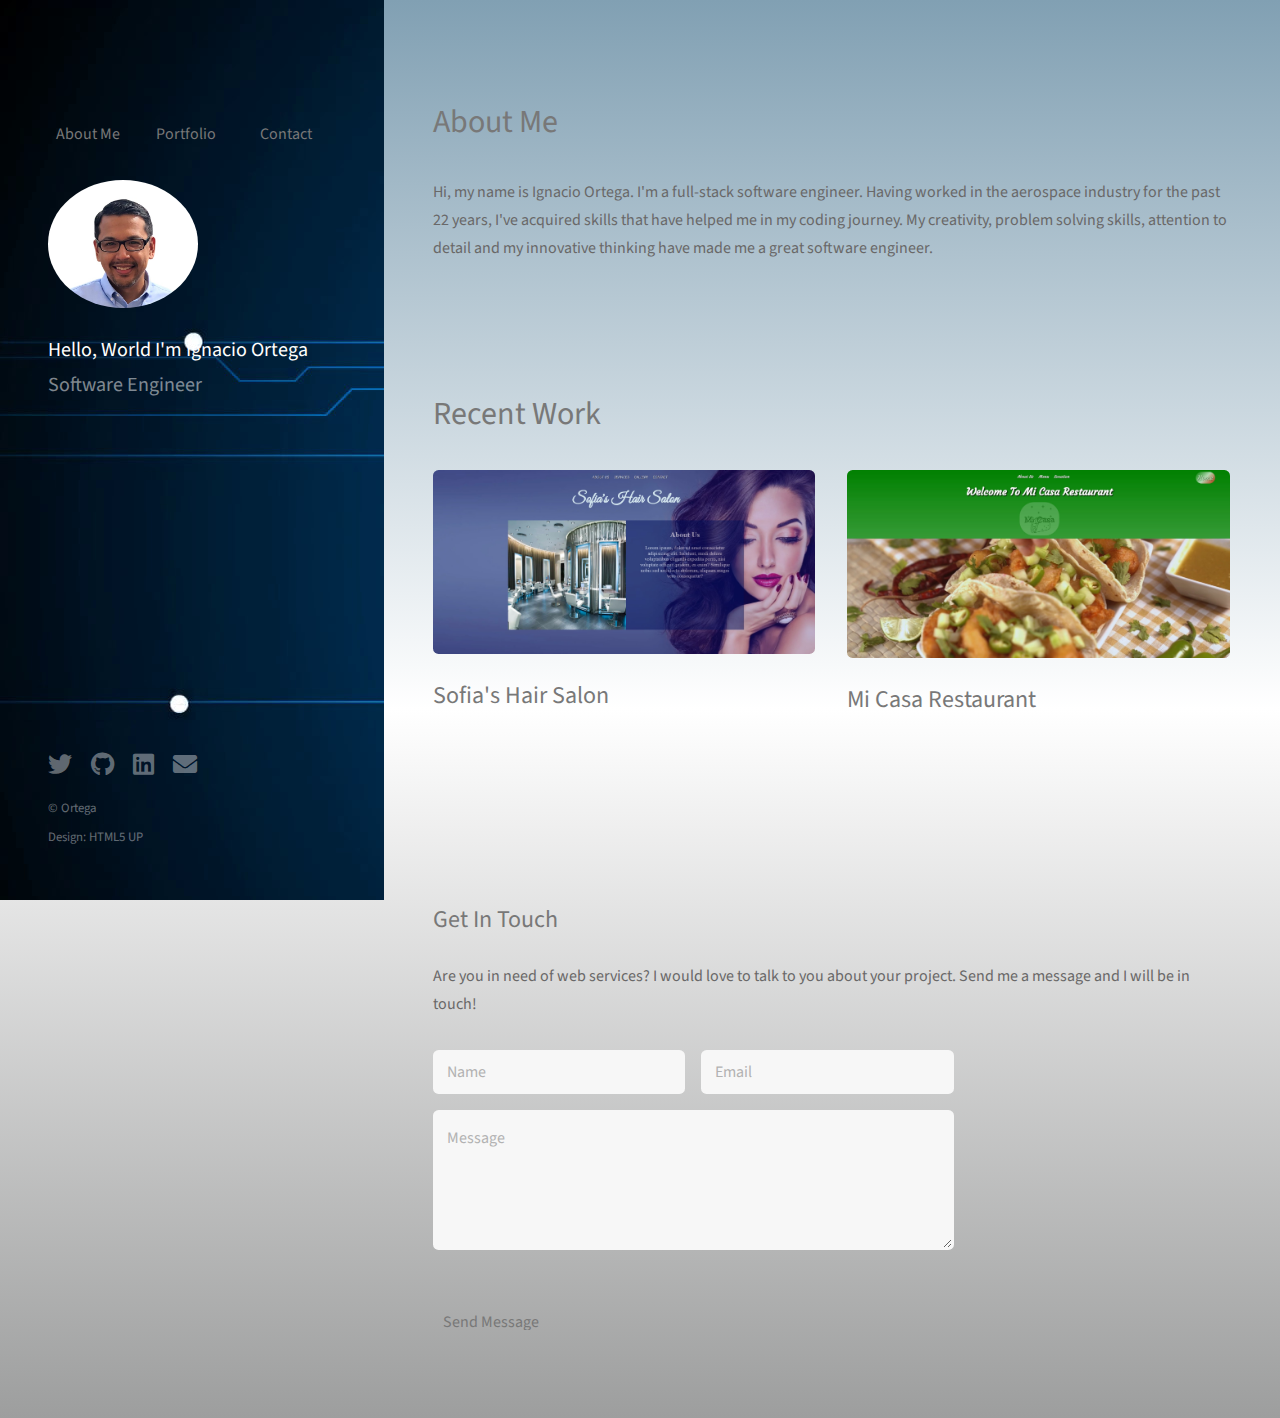
<file: index.html>
<!DOCTYPE HTML>
<!--
	Strata by HTML5 UP
	html5up.net | @ajlkn
	Free for personal and commercial use under the CCA 3.0 license (html5up.net/license)
-->
<html>
	<head>
		<title>Ignacio Ortega</title>
		<meta charset="utf-8" />
		<meta name="viewport" content="width=device-width, initial-scale=1, user-scalable=no" />
		<link rel="stylesheet" href="assets/css/main.css" />
	</head>
	<body class="is-preload">

		<!-- Header -->
			<header id="header">
				<ul class="actions">
					<li><a href="#one" class="button">About Me</a></li>
					<li><a href="#two" class="button">Portfolio</a></li>
					<li><a href="#three" class="button">Contact</a></li>
				</ul>
				<div class="inner">
					<a href="#" class="image avatar"><img src="images/Ignacio Ortega2.jpg" alt="" /></a>
					<h1><strong>Hello, World<br /> 
					I'm Ignacio Ortega</strong><br />
					Software Engineer<br />
					</h1>
				</div>
			</header>

		<!-- Main -->
			<div id="main">

				<!-- One -->
					<section id="one">
						<header class="major">
							<h2>About Me</h2>
						</header>
						<p>Hi, my name is Ignacio Ortega. I'm a full-stack software engineer. Having worked in the aerospace industry for the past 22 years, I've acquired skills that have helped me in my coding journey. My creativity, problem solving skills, attention to detail and my innovative thinking have made me a great software engineer.</p>
					</section>

				<!-- Two -->
					<section id="two">
						<h1>Recent Work</h1>
						<div class="row">
							<article class="col-6 col-12-xsmall work-item">
								<a href="https://sofias-hair-salon.netlify.app" target="_blank" class="links"><img class="image fit thumb" src="images/thumbs/Sofia's Hair Salon.jpg" alt="Sofia's Hair Salon" /></a>
								<h2>Sofia's Hair Salon</h2>
								
							</article>
							<article class="col-6 col-12-xsmall work-item">
								<a href="https://mi-casa-restaurant.netlify.app" target="_blank" class="links"><img class="image fit thumb" src="images/thumbs/Mi Casa Restaurant.jpg" alt="Mi Casa Restaurant" /></a>
								<h2>Mi Casa Restaurant</h2>
								
							</article>
						</div>
					</section>

				<!-- Three -->
					<section id="three">
						<h2>Get In Touch</h2>
						<p>Are you in need of web services? I would love to talk to you about your project. Send me a message and I will be in touch!</p>
						<div class="row">
							<div class="col-8 col-12-small">
								<form method="post" action="#">
									<div class="row gtr-uniform gtr-50">
										<div class="col-6 col-12-xsmall"><input type="text" name="name" id="name" placeholder="Name" /></div>
										<div class="col-6 col-12-xsmall"><input type="email" name="email" id="email" placeholder="Email" /></div>
										<div class="col-12"><textarea name="message" id="message" placeholder="Message" rows="4"></textarea></div>
									</div>
								</form>
								<ul class="actions">
									<li><input type="submit" value="Send Message" /></li>
								</ul>
								
							<!--</div>
							<div class="col-4 col-12-small">
								<ul class="labeled-icons">
									<li>
										<h3 class="icon solid fa-home"><span class="label">Address</span></h3>
										1234 Somewhere Rd.<br />
										Nashville, TN 00000<br />
										United States
									</li>
									<li>
										<h3 class="icon solid fa-mobile-alt"><span class="label">Phone</span></h3>
										000-000-0000
									</li>
									<li>
										<h3 class="icon solid fa-envelope"><span class="label">Email</span></h3>
										<a href="#">hello@untitled.tld</a>
									</li>
								</ul>
							</div> -->
						</div>
					</section>

				<!-- Four -->
				<!--
					<section id="four">
						<h2>Elements</h2>

						<section>
							<h4>Text</h4>
							<p>This is <b>bold</b> and this is <strong>strong</strong>. This is <i>italic</i> and this is <em>emphasized</em>.
							This is <sup>superscript</sup> text and this is <sub>subscript</sub> text.
							This is <u>underlined</u> and this is code: <code>for (;;) { ... }</code>. Finally, <a href="#">this is a link</a>.</p>
							<hr />
							<header>
								<h4>Heading with a Subtitle</h4>
								<p>Lorem ipsum dolor sit amet nullam id egestas urna aliquam</p>
							</header>
							<p>Nunc lacinia ante nunc ac lobortis. Interdum adipiscing gravida odio porttitor sem non mi integer non faucibus ornare mi ut ante amet placerat aliquet. Volutpat eu sed ante lacinia sapien lorem accumsan varius montes viverra nibh in adipiscing blandit tempus accumsan.</p>
							<header>
								<h5>Heading with a Subtitle</h5>
								<p>Lorem ipsum dolor sit amet nullam id egestas urna aliquam</p>
							</header>
							<p>Nunc lacinia ante nunc ac lobortis. Interdum adipiscing gravida odio porttitor sem non mi integer non faucibus ornare mi ut ante amet placerat aliquet. Volutpat eu sed ante lacinia sapien lorem accumsan varius montes viverra nibh in adipiscing blandit tempus accumsan.</p>
							<hr />
							<h2>Heading Level 2</h2>
							<h3>Heading Level 3</h3>
							<h4>Heading Level 4</h4>
							<h5>Heading Level 5</h5>
							<h6>Heading Level 6</h6>
							<hr />
							<h5>Blockquote</h5>
							<blockquote>Fringilla nisl. Donec accumsan interdum nisi, quis tincidunt felis sagittis eget tempus euismod. Vestibulum ante ipsum primis in faucibus vestibulum. Blandit adipiscing eu felis iaculis volutpat ac adipiscing accumsan faucibus. Vestibulum ante ipsum primis in faucibus lorem ipsum dolor sit amet nullam adipiscing eu felis.</blockquote>
							<h5>Preformatted</h5>
							<pre><code>i = 0;

while (!deck.isInOrder()) {
print 'Iteration ' + i;
deck.shuffle();
i++;
}

print 'It took ' + i + ' iterations to sort the deck.';</code></pre>
						</section>

						<section>
							<h4>Lists</h4>
							<div class="row">
								<div class="col-6 col-12-xsmall">
									<h5>Unordered</h5>
									<ul>
										<li>Dolor pulvinar etiam magna etiam.</li>
										<li>Sagittis adipiscing lorem eleifend.</li>
										<li>Felis enim feugiat dolore viverra.</li>
									</ul>
									<h5>Alternate</h5>
									<ul class="alt">
										<li>Dolor pulvinar etiam magna etiam.</li>
										<li>Sagittis adipiscing lorem eleifend.</li>
										<li>Felis enim feugiat dolore viverra.</li>
									</ul>
								</div>
								<div class="col-6 col-12-xsmall">
									<h5>Ordered</h5>
									<ol>
										<li>Dolor pulvinar etiam magna etiam.</li>
										<li>Etiam vel felis at lorem sed viverra.</li>
										<li>Felis enim feugiat dolore viverra.</li>
										<li>Dolor pulvinar etiam magna etiam.</li>
										<li>Etiam vel felis at lorem sed viverra.</li>
										<li>Felis enim feugiat dolore viverra.</li>
									</ol>
									<h5>Icons</h5>
									<ul class="icons">
										<li><a href="#" class="icon brands fa-twitter"><span class="label">Twitter</span></a></li>
										<li><a href="#" class="icon brands fa-facebook-f"><span class="label">Facebook</span></a></li>
										<li><a href="#" class="icon brands fa-instagram"><span class="label">Instagram</span></a></li>
										<li><a href="#" class="icon brands fa-github"><span class="label">Github</span></a></li>
										<li><a href="#" class="icon brands fa-dribbble"><span class="label">Dribbble</span></a></li>
										<li><a href="#" class="icon brands fa-tumblr"><span class="label">Tumblr</span></a></li>
									</ul>
								</div>
							</div>
							<h5>Actions</h5>
							<ul class="actions">
								<li><a href="#" class="button primary">Default</a></li>
								<li><a href="#" class="button">Default</a></li>
							</ul>
							<ul class="actions small">
								<li><a href="#" class="button primary small">Small</a></li>
								<li><a href="#" class="button small">Small</a></li>
							</ul>
							<div class="row">
								<div class="col-6 col-12-small">
									<ul class="actions stacked">
										<li><a href="#" class="button primary">Default</a></li>
										<li><a href="#" class="button">Default</a></li>
									</ul>
								</div>
								<div class="col-6 col-12-small">
									<ul class="actions stacked">
										<li><a href="#" class="button primary small">Small</a></li>
										<li><a href="#" class="button small">Small</a></li>
									</ul>
								</div>
								<div class="col-6 col-12-small">
									<ul class="actions stacked">
										<li><a href="#" class="button primary fit">Default</a></li>
										<li><a href="#" class="button fit">Default</a></li>
									</ul>
								</div>
								<div class="col-6 col-12-small">
									<ul class="actions stacked">
										<li><a href="#" class="button primary small fit">Small</a></li>
										<li><a href="#" class="button small fit">Small</a></li>
									</ul>
								</div>
							</div>
						</section>

						<section>
							<h4>Table</h4>
							<h5>Default</h5>
							<div class="table-wrapper">
								<table>
									<thead>
										<tr>
											<th>Name</th>
											<th>Description</th>
											<th>Price</th>
										</tr>
									</thead>
									<tbody>
										<tr>
											<td>Item One</td>
											<td>Ante turpis integer aliquet porttitor.</td>
											<td>29.99</td>
										</tr>
										<tr>
											<td>Item Two</td>
											<td>Vis ac commodo adipiscing arcu aliquet.</td>
											<td>19.99</td>
										</tr>
										<tr>
											<td>Item Three</td>
											<td> Morbi faucibus arcu accumsan lorem.</td>
											<td>29.99</td>
										</tr>
										<tr>
											<td>Item Four</td>
											<td>Vitae integer tempus condimentum.</td>
											<td>19.99</td>
										</tr>
										<tr>
											<td>Item Five</td>
											<td>Ante turpis integer aliquet porttitor.</td>
											<td>29.99</td>
										</tr>
									</tbody>
									<tfoot>
										<tr>
											<td colspan="2"></td>
											<td>100.00</td>
										</tr>
									</tfoot>
								</table>
							</div>

							<h5>Alternate</h5>
							<div class="table-wrapper">
								<table class="alt">
									<thead>
										<tr>
											<th>Name</th>
											<th>Description</th>
											<th>Price</th>
										</tr>
									</thead>
									<tbody>
										<tr>
											<td>Item One</td>
											<td>Ante turpis integer aliquet porttitor.</td>
											<td>29.99</td>
										</tr>
										<tr>
											<td>Item Two</td>
											<td>Vis ac commodo adipiscing arcu aliquet.</td>
											<td>19.99</td>
										</tr>
										<tr>
											<td>Item Three</td>
											<td> Morbi faucibus arcu accumsan lorem.</td>
											<td>29.99</td>
										</tr>
										<tr>
											<td>Item Four</td>
											<td>Vitae integer tempus condimentum.</td>
											<td>19.99</td>
										</tr>
										<tr>
											<td>Item Five</td>
											<td>Ante turpis integer aliquet porttitor.</td>
											<td>29.99</td>
										</tr>
									</tbody>
									<tfoot>
										<tr>
											<td colspan="2"></td>
											<td>100.00</td>
										</tr>
									</tfoot>
								</table>
							</div>
						</section>

						<section>
							<h4>Buttons</h4>
							<ul class="actions">
								<li><a href="#" class="button primary">Primary</a></li>
								<li><a href="#" class="button">Default</a></li>
							</ul>
							<ul class="actions">
								<li><a href="#" class="button large">Large</a></li>
								<li><a href="#" class="button">Default</a></li>
								<li><a href="#" class="button small">Small</a></li>
							</ul>
							<ul class="actions fit">
								<li><a href="#" class="button primary fit">Fit</a></li>
								<li><a href="#" class="button fit">Fit</a></li>
							</ul>
							<ul class="actions fit small">
								<li><a href="#" class="button primary fit small">Fit + Small</a></li>
								<li><a href="#" class="button fit small">Fit + Small</a></li>
							</ul>
							<ul class="actions">
								<li><a href="#" class="button primary icon solid fa-download">Icon</a></li>
								<li><a href="#" class="button icon solid fa-download">Icon</a></li>
							</ul>
							<ul class="actions">
								<li><span class="button primary disabled">Primary</span></li>
								<li><span class="button disabled">Default</span></li>
							</ul>
						</section>

						<section>
							<h4>Form</h4>
							<form method="post" action="#">
								<div class="row gtr-uniform gtr-50">
									<div class="col-6 col-12-xsmall">
										<input type="text" name="demo-name" id="demo-name" value="" placeholder="Name" />
									</div>
									<div class="col-6 col-12-xsmall">
										<input type="email" name="demo-email" id="demo-email" value="" placeholder="Email" />
									</div>
									<div class="col-12">
										<select name="demo-category" id="demo-category">
											<option value="">- Category -</option>
											<option value="1">Manufacturing</option>
											<option value="1">Shipping</option>
											<option value="1">Administration</option>
											<option value="1">Human Resources</option>
										</select>
									</div>
									<div class="col-4 col-12-small">
										<input type="radio" id="demo-priority-low" name="demo-priority" checked>
										<label for="demo-priority-low">Low Priority</label>
									</div>
									<div class="col-4 col-12-small">
										<input type="radio" id="demo-priority-normal" name="demo-priority">
										<label for="demo-priority-normal">Normal Priority</label>
									</div>
									<div class="col-4 col-12-small">
										<input type="radio" id="demo-priority-high" name="demo-priority">
										<label for="demo-priority-high">High Priority</label>
									</div>
									<div class="col-6 col-12-small">
										<input type="checkbox" id="demo-copy" name="demo-copy">
										<label for="demo-copy">Email me a copy of this message</label>
									</div>
									<div class="col-6 col-12-small">
										<input type="checkbox" id="demo-human" name="demo-human" checked>
										<label for="demo-human">I am a human and not a robot</label>
									</div>
									<div class="col-12">
										<textarea name="demo-message" id="demo-message" placeholder="Enter your message" rows="6"></textarea>
									</div>
									<div class="col-12">
										<ul class="actions">
											<li><input type="submit" value="Send Message" class="primary" /></li>
											<li><input type="reset" value="Reset" /></li>
										</ul>
									</div>
								</div>
							</form>
						</section>

						<section>
							<h4>Image</h4>
							<h5>Fit</h5>
							<div class="box alt">
								<div class="row gtr-50 gtr-uniform">
									<div class="col-12"><span class="image fit"><img src="images/fulls/05.jpg" alt="" /></span></div>
									<div class="col-4"><span class="image fit"><img src="images/thumbs/01.jpg" alt="" /></span></div>
									<div class="col-4"><span class="image fit"><img src="images/thumbs/02.jpg" alt="" /></span></div>
									<div class="col-4"><span class="image fit"><img src="images/thumbs/03.jpg" alt="" /></span></div>
									<div class="col-4"><span class="image fit"><img src="images/thumbs/04.jpg" alt="" /></span></div>
									<div class="col-4"><span class="image fit"><img src="images/thumbs/05.jpg" alt="" /></span></div>
									<div class="col-4"><span class="image fit"><img src="images/thumbs/06.jpg" alt="" /></span></div>
									<div class="col-4"><span class="image fit"><img src="images/thumbs/03.jpg" alt="" /></span></div>
									<div class="col-4"><span class="image fit"><img src="images/thumbs/02.jpg" alt="" /></span></div>
									<div class="col-4"><span class="image fit"><img src="images/thumbs/01.jpg" alt="" /></span></div>
								</div>
							</div>
							<h5>Left &amp; Right</h5>
							<p><span class="image left"><img src="images/avatar.jpg" alt="" /></span>Fringilla nisl. Donec accumsan interdum nisi, quis tincidunt felis sagittis eget. tempus euismod. Vestibulum ante ipsum primis in faucibus vestibulum. Blandit adipiscing eu felis iaculis volutpat ac adipiscing accumsan eu faucibus. Integer ac pellentesque praesent tincidunt felis sagittis eget. tempus euismod. Vestibulum ante ipsum primis in faucibus vestibulum. Blandit adipiscing eu felis iaculis volutpat ac adipiscing accumsan eu faucibus. Integer ac pellentesque praesent. Donec accumsan interdum nisi, quis tincidunt felis sagittis eget. tempus euismod. Vestibulum ante ipsum primis in faucibus vestibulum. Blandit adipiscing eu felis iaculis volutpat ac adipiscing accumsan eu faucibus. Integer ac pellentesque praesent tincidunt felis sagittis eget. tempus euismod. Vestibulum ante ipsum primis in faucibus vestibulum. Blandit adipiscing eu felis iaculis volutpat ac adipiscing accumsan eu faucibus. Integer ac pellentesque praesent.</p>
							<p><span class="image right"><img src="images/avatar.jpg" alt="" /></span>Fringilla nisl. Donec accumsan interdum nisi, quis tincidunt felis sagittis eget. tempus euismod. Vestibulum ante ipsum primis in faucibus vestibulum. Blandit adipiscing eu felis iaculis volutpat ac adipiscing accumsan eu faucibus. Integer ac pellentesque praesent tincidunt felis sagittis eget. tempus euismod. Vestibulum ante ipsum primis in faucibus vestibulum. Blandit adipiscing eu felis iaculis volutpat ac adipiscing accumsan eu faucibus. Integer ac pellentesque praesent. Donec accumsan interdum nisi, quis tincidunt felis sagittis eget. tempus euismod. Vestibulum ante ipsum primis in faucibus vestibulum. Blandit adipiscing eu felis iaculis volutpat ac adipiscing accumsan eu faucibus. Integer ac pellentesque praesent tincidunt felis sagittis eget. tempus euismod. Vestibulum ante ipsum primis in faucibus vestibulum. Blandit adipiscing eu felis iaculis volutpat ac adipiscing accumsan eu faucibus. Integer ac pellentesque praesent.</p>
						</section>

					</section>
				-->

			</div>

		<!-- Footer -->
			<footer id="footer">
				<div class="inner">
					<ul class="icons">
						<li><a href="#" class="icon brands fa-twitter"><span class="label">Twitter</span></a></li>
						<li><a href="#" class="icon brands fa-github"><span class="label">Github</span></a></li>
						<li><a href="#" class="icon brands fa-linkedin"><span class="label">LinkedIn</span></a></li>
						<li><a href="#" class="icon solid fa-envelope"><span class="label">Email</span></a></li>
					</ul>
					<ul class="copyright">
						<li>&copy; Ortega</li><li>Design: <a href="http://html5up.net">HTML5 UP</a></li>
					</ul>
				</div>
			</footer>

		<!-- Scripts -->
			<script src="assets/js/jquery.min.js"></script>
			<script src="assets/js/jquery.poptrox.min.js"></script>
			<script src="assets/js/browser.min.js"></script>
			<script src="assets/js/breakpoints.min.js"></script>
			<script src="assets/js/util.js"></script>
			<script src="assets/js/main.js"></script>

	</body>
</html>
</file>
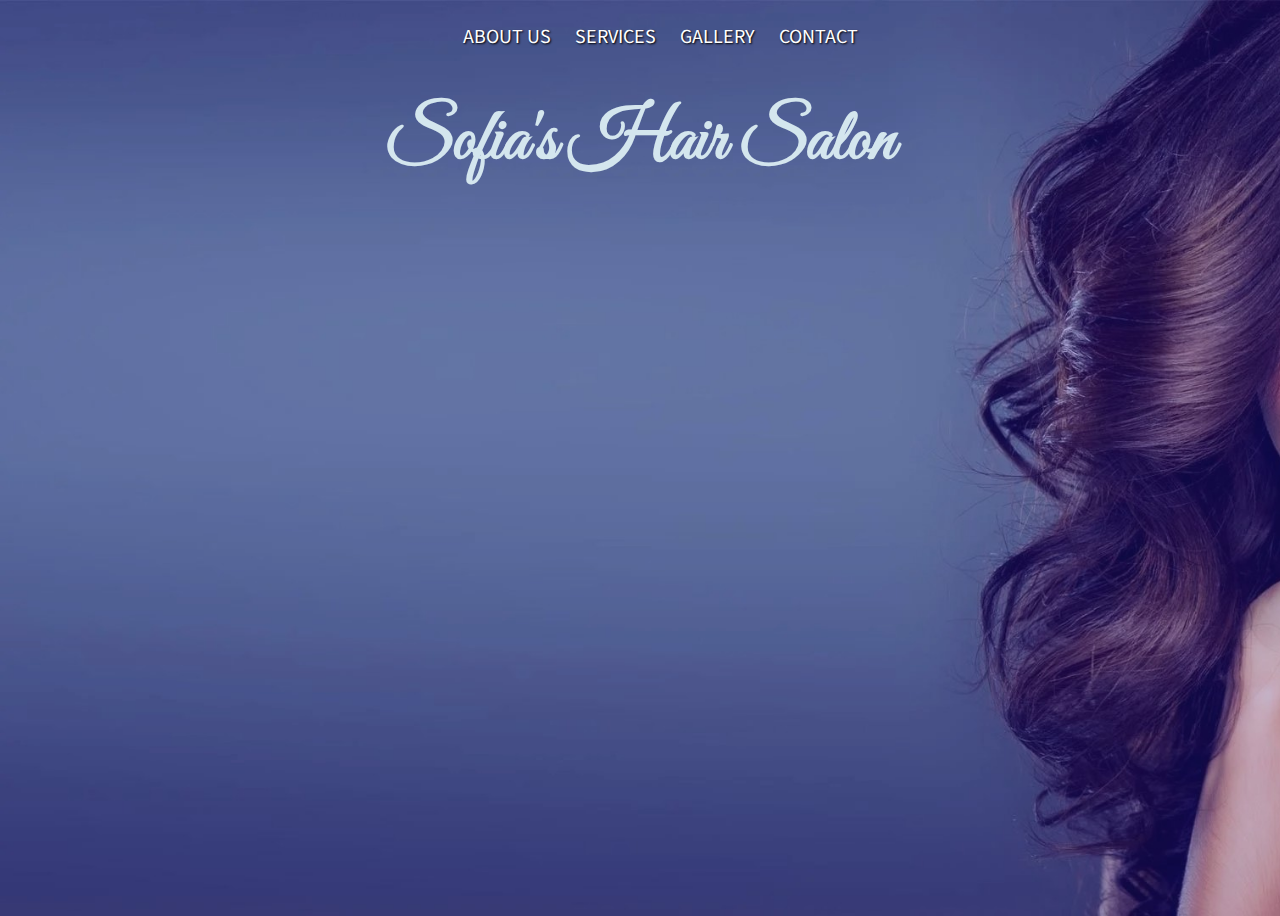
<file: sites/Hair Salon Layout/index.html>
<!DOCTYPE html>
<html lang="en">
	<head>
    	<meta charset="utf-8">
    	<meta name="description" content="Your description goes here">
    	<meta name="keywords" content="one, two, three">
		<link rel="preconnect" href="https://fonts.googleapis.com">
		<link rel="preconnect" href="https://fonts.gstatic.com" crossorigin>
		<link rel="preconnect" href="https://fonts.googleapis.com">
		<link rel="preconnect" href="https://fonts.gstatic.com" crossorigin>
		<link href="https://fonts.googleapis.com/css2?family=Great+Vibes&display=swap" rel="stylesheet">
		<link rel="preconnect" href="https://fonts.googleapis.com">
		<link rel="preconnect" href="https://fonts.gstatic.com" crossorigin>
		<link href="https://fonts.googleapis.com/css2?family=Source+Sans+Pro:ital,wght@1,300&display=swap" rel="stylesheet">

		<title>Sofia's Hair Salon</title>

		<!-- external CSS link -->
		<link rel="stylesheet" href="css/normalize.css">
		<link rel="stylesheet" href="css/style.css">
	</head>
	<body>
		<header class="links">
			<nav>
				<ul>
					<li><a id="aboutButton" href="#infoDisplay">ABOUT US</a></li>
					<li><a id="servicesButton" href="#infoDisplay">SERVICES</a></li>
					<li><a id="galleryButton" href="#infoDisplay">GALLERY</a></li>
					<li><a id="contactButton" href="#infoDisplay">CONTACT</a></li>
				</ul>
			</nav>
		</header>
		<main>
			<section class="salonName">
				<h1>Sofia's Hair Salon</h1>
			</section>
			<section class="mainDisplay">
					<section class="infoDisplay">
						
						<section class="mainAbout">
							<section class="about" id="aboutUs">
								<section class="aboutUsLeft">
									<img class="aboutUsPicture" src="images/aboutUs.jpg" alt="aboutUs">
								</section>
								<section class="aboutUsRight">
									<h2>About Us</h2>
									<p>Lorem ipsum, dolor sit amet consectetur adipisicing elit. Incidunt, modi dolore voluptatibus eligendi expedita porro, nisi voluptate officiis quidem, ea enim? Similique nobis sed architecto dolorum, aliquam magni vero consequatur?</p>
								</section>
							</section>
						</section>
						<section class="mainServices">
							<section class="servicesMain" id="services">
								<section class="servicesLeft1">
									<img src="images/cut and style icon.jpg" alt="cuts and styles">
									<h2>Cuts & Style</h2>
									<p>Lorem ipsum, dolor sit amet consectetur adipisicing elit. Incidunt, modi dolore voluptatibus eligendi expedita porro, nisi voluptate officiis quidem, ea enim?</p>
								</section>
								<section class="servicesLeft2">
									<img src="images/hair coloring icon.jpg" alt="hair coloring">
									<h2>Color</h2>
									<p>Lorem ipsum, dolor sit amet consectetur adipisicing elit. Incidunt, modi dolore voluptatibus eligendi expedita porro, nisi voluptate officiis quidem, ea enim?</p>
								</section>
								<section class="servicesRight1">
									<img src="images/facial treatments icon.jpg" alt="facial treatments">
									<h2>Facial Treatments</h2>
									<p>Lorem ipsum, dolor sit amet consectetur adipisicing elit. Incidunt, modi dolore voluptatibus eligendi expedita porro, nisi voluptate officiis quidem, ea enim?</p>
								</section>
								<section class="servicesRight2">
									<img src="images/threadind and waxing icon.jpg" alt="threadind and waxing">
									<h2>Threading & Waxing</h2>
									<p>Lorem ipsum, dolor sit amet consectetur adipisicing elit. Incidunt, modi dolore voluptatibus eligendi expedita porro, nisi voluptate officiis quidem, ea enim?</p>
								</section>
							</section>
						</section>
					
						<section class="mainGallery">
							<section class="galleryMain" id="gallery">
								<section class="galleryLeft" id="models">
									
										<a href="#"><img class="models" id="model1" src="images/gallery/model1.jpg" alt="model1"></a>
										<a href="#"><img class="models" id="model2" src="images/gallery/model2.jpg" alt="model2"></a>
										<a href="#"><img class="models" id="model3" src="images/gallery/model3.jpg" alt="model3"></a>
										<a href="#"><img class="models" id="model4" src="images/gallery/model4.jpg" alt="model4"></a>
										<a href="#"><img class="models" id="model5" src="images/gallery/model5.jpg" alt="model5"></a>
										<a href="#"><img class="models" id="model6" src="images/gallery/model6.jpg" alt="model6"></a>
										<a href="#"><img class="models" id="model7" src="images/gallery/model7.jpg" alt="model7"></a>
										<a href="#"><img class="models" id="model8" src="images/gallery/model8.jpg" alt="model8"></a>
										<a href="#"><img class="models" id="model9" src="images/gallery/model9.jpg" alt="model9"></a>
										<a href="#"><img class="models" id="model10" src="images/gallery/model10.jpg" alt="model10"></a>
								</section>
								<section class="galleryRight" id="galleryModels">
									
								</section>
							</section>
						</section>
						
						<section class="mainContact">
							<section class="contactUs" id="contact">
								<section class="contactLeft">
									<iframe class="map" src="https://www.google.com/maps/embed?pb=!1m18!1m12!1m3!1d3605.5793231768116!2d-118.25972308940128!3d34.035384159878916!2m3!1f0!2f0!3f0!3m2!1i1024!2i768!4f13.1!3m3!1m2!1s0x80c2c7ceeb24d2c1%3A0x9ae623f3291b7b01!2s1234%20S%20Main%20St%2C%20Los%20Angeles%2C%20CA%2090015!5e0!3m2!1sen!2sus!4v1652761318051!5m2!1sen!2sus" width="800" height="600" style="border:0;" allowfullscreen="" loading="lazy" referrerpolicy="no-referrer-when-downgrade"></iframe>
								</section>
								<section class="contactRight">
									<h2>Contact Information</h2>
									<span>1234 S Main St</span>
									<br>
									<span>Los Angeles, CA 90015</span>
									<br>
									<br>
									<span>Opening Hours</span>	
									<br>		
									<span>Monday to Friday</span>
									<br>
									<span>011:00 am - 20:00 pm</span>
									<br>
									<span>Saturday to Sunday</span>
									<br>
									<span>11:00 am - 16:00 pm</span>
									<br>
									<br>
									<span>Contact Us<span>
									<div>+123456789</div>
								</section>
							</section>
						</section>
					</section>
			</section>
		</main>

		<script type="text/javascript" src="js/main.js"></script>
	</body>
</html>
</file>
<file: sites/Hair Salon Layout/css/style.css>
/* Box Model Hack */
* {
     box-sizing: border-box;
}

/* Clear fix hack */
.clearfix:after {
     content: ".";
     display: block;
     clear: both;
     visibility: hidden;
     line-height: 0;
     height: 0;
}

.clear {
	clear: both;
}

/******************************************
/* BASE STYLES
/*******************************************/




/******************************************
/* LAYOUT
/*******************************************/
body{
     height: 100vh;
     width: 100vw;
     background-image: url(../images/bckimg.jpg);
     background-repeat: no-repeat;
     background-size: cover;
}

.links{
     height: 10%;
}
nav{
     list-style: none;
     margin: 0;
     padding: 0;
     text-align: center;
}

nav li{
     display: inline;
}
nav a{
     display: inline-block;
     padding: 10px;
     text-decoration: none;
     font-family: 'Source Sans Pro', sans-serif;
     font-size: 20px;
     color: white;
     text-shadow: 1px 1px 2px black;
}

main{
     height: 80%;
}

.salonName{
     display: flex;
     height: 10%;
     font-family: 'Great Vibes', cursive;
     font-size: 36px;
     color: rgb(212, 230, 238);
     align-items:center;
     justify-content:center;
}

.mainDisplay{
     height: 90%;
     display: flex;
     align-items:center;
     justify-content: center;
     
}

.infoDisplay{   
     height: 80%;
     width: 60%; 
     display: flex; 
     flex-direction: row;
}

.infoDisplay > *{
     flex-basis: 100%;
}

.about{
     height: 100%;
     display: flex;  
}
.aboutUsLeft{
     width: 50%;
}
.aboutUsPicture {
     width: 100%;
     height: 100%;
}

.aboutUsRight{
     width: 50%;
     padding: 20px 60px;
     font-size: 24px;
     text-align: center;
     color: white;
     background-color: rgb(0, 14, 90);
     opacity: 0.5;
}


.servicesMain{
     height: 100%;
     display: flex; 
     flex-wrap: wrap;  
     background-color: rgb(0, 14, 90);
     opacity: 0.6;
}
.servicesLeft1{
     padding: 20px 60px;
     height: 50%;
     width: 50%;
     font-size: 14px;
     text-align: center;
     color: white;
}
.servicesLeft2{
     padding: 20px 60px;
     height: 50%;
     width: 50%;
     font-size: 14px;
     text-align: center;
     color: white;
}
.servicesRight1{
     padding: 20px 60px;
     height: 50%;
     width: 50%;
     font-size: 14px;
     text-align: center;
     color: white;
}
.servicesRight2{
     padding: 20px 60px;
     height: 50%;
     width: 50%;
     font-size: 14px;
     text-align: center;
     color: white;
}

.galleryMain{
     height: 100%;
     display: flex;
}


.galleryLeft{
     width: 30%;
     display: flex;
     flex-direction: row;
     justify-content: center;
     flex-wrap: wrap;
     align-content: center;
     opacity: 0.5;
     
}

.models{
     height: 90px;
     width: 90px;
     opacity: 0.5;
     border: 2px solid rgb(223, 216, 216);
}   

.models:hover {
     opacity: 1.0;
}

.galleryRight{
     width: 70%;
     background-image: url(../images/gallerybckimg.jpg);
     background-repeat: no-repeat;
     background-size: cover;
}


.contactUs{
     height: 100%;
     width: 100%;
     display: flex;   
}
.contactLeft{
     width: 50%;
}
.map{
     width: 100%;
     height: 100%;
}

.contactRight{
     width: 50%;
     font-size: 20px;
     text-align: center;
     color: white;
     background-color: rgb(0, 14, 90);
     opacity: 0.5;
}


.mainAbout{
     display: none;
}

.mainServices{
     display: none;
}

.mainGallery{
     display: none;
}

.mainContact{
     display: none;
}

/******************************************
/* ADDITIONAL STYLES
/*******************************************/
</file>
<file: assets/css/main.css>
@import url("fontawesome-all.min.css");
@import url("https://fonts.googleapis.com/css?family=Source+Sans+Pro:400,400italic");

/*
	Strata by HTML5 UP
	html5up.net | @ajlkn
	Free for personal and commercial use under the CCA 3.0 license (html5up.net/license)
*/

html, body, div, span, applet, object,
iframe, h1, h2, h3, h4, h5, h6, p, blockquote,
pre, a, abbr, acronym, address, big, cite,
code, del, dfn, em, img, ins, kbd, q, s, samp,
small, strike, strong, sub, sup, tt, var, b,
u, i, center, dl, dt, dd, ol, ul, li, fieldset,
form, label, legend, table, caption, tbody,
tfoot, thead, tr, th, td, article, aside,
canvas, details, embed, figure, figcaption,
footer, header, hgroup, menu, nav, output, ruby,
section, summary, time, mark, audio, video {
	margin: 0;
	padding: 0;
	border: 0;
	font-size: 100%;
	font: inherit;
	vertical-align: baseline;}

article, aside, details, figcaption, figure,
footer, header, hgroup, menu, nav, section {
	display: block;}

body {
	line-height: 1;
}

ol, ul {
	list-style: none;
}

blockquote, q {
	quotes: none;
}

	blockquote:before, blockquote:after, q:before, q:after {
		content: '';
		content: none;
	}

table {
	border-collapse: collapse;
	border-spacing: 0;
}

body {
	-webkit-text-size-adjust: none;
}

mark {
	background-color: transparent;
	color: inherit;
}

input::-moz-focus-inner {
	border: 0;
	padding: 0;
}

input, select, textarea {
	-moz-appearance: none;
	-webkit-appearance: none;
	-ms-appearance: none;
	appearance: none;
}

/* Basic */

	html {
		box-sizing: border-box;
	}

	*, *:before, *:after {
		box-sizing: inherit;
	}

	body {
		/*background: rgb(235, 235, 235);*/
		background-image: linear-gradient(rgb(129, 160, 179), white, rgb(157, 158, 158));
		/*background-image: linear-gradient(rgb(157, 158, 158), white, rgb(129, 160, 179));*/
	}

		body.is-preload *, body.is-preload *:before, body.is-preload *:after {
			-moz-animation: none !important;
			-webkit-animation: none !important;
			-ms-animation: none !important;
			animation: none !important;
			-moz-transition: none !important;
			-webkit-transition: none !important;
			-ms-transition: none !important;
			transition: none !important;
		}

	body, input, select, textarea {
		color: #696868;
		font-family: "Source Sans Pro", Helvetica, sans-serif;
		font-size: 16pt;
		font-weight: 400;
		line-height: 1.75em;
		border: solid 2px transparent;
	}


	a {
		-moz-transition: color 0.2s ease-in-out, border-color 0.2s ease-in-out;
		-webkit-transition: color 0.2s ease-in-out, border-color 0.2s ease-in-out;
		-ms-transition: color 0.2s ease-in-out, border-color 0.2s ease-in-out;
		transition: color 0.2s ease-in-out, border-color 0.2s ease-in-out;
		color: #49bf9d;
		text-decoration: none;
	}

		a:hover {
			border-bottom-color: transparent;
			color: #49bf9d !important;
			text-decoration: none;
		}

	strong, b {
		color: #787878;
		font-weight: 400;
	}

	em, i {
		font-style: italic;
	}

	p {
		margin: 0 0 2em 0;
	}

	h1, h2, h3, h4, h5, h6 {
		color: #787878;
		font-weight: 400;
		line-height: 1em;
		margin: 0 0 1em 0;
	}

		h1 a, h2 a, h3 a, h4 a, h5 a, h6 a {
			color: inherit;
			text-decoration: none;
		}

	h1 {
		font-size: 2em;
		line-height: 1.5em;
	}

	h2 {
		font-size: 1.5em;
		line-height: 1.5em;
	}

	h3 {
		font-size: 1.25em;
		line-height: 1.5em;
	}

	h4 {
		font-size: 1.1em;
		line-height: 1.5em;
	}

	h5 {
		font-size: 0.9em;
		line-height: 1.5em;
	}

	h6 {
		font-size: 0.7em;
		line-height: 1.5em;
	}

	sub {
		font-size: 0.8em;
		position: relative;
		top: 0.5em;
	}

	sup {
		font-size: 0.8em;
		position: relative;
		top: -0.5em;
	}


	hr {
		border: 0;
		border-bottom: solid 2px #efefef;
		margin: 2em 0;
	}

		hr.major {
			margin: 3em 0;
		}

	blockquote {
		border-left: solid 6px #efefef;
		font-style: italic;
		margin: 0 0 2em 0;
		padding: 0.5em 0 0.5em 1.5em;
	}

	code {
		background: #f7f7f7;
		border-radius: 0.35em;
		border: solid 2px #efefef;
		font-family: "Courier New", monospace;
		font-size: 0.9em;
		margin: 0 0.25em;
		padding: 0.25em 0.65em;
	}

	pre {
		-webkit-overflow-scrolling: touch;
		font-family: "Courier New", monospace;
		font-size: 0.9em;
		margin: 0 0 2em 0;
	}

		pre code {
			display: block;
			line-height: 1.75em;
			padding: 1em 1.5em;
			overflow-x: auto;
		}

	.align-left {
		text-align: left;
	}

	.align-center {
		text-align: center;
	}

	.align-right {
		text-align: right;
	}

/* Container */

	.container {
		margin: 0 auto;
		max-width: calc(100% - 4em);
		width: 100%;
	}

		.container.xsmall {
			width: 25%;
		}

		.container.small {
			width: 50%;
		}

		.container.medium {
			width: 75%;
		}

		.container.large {
			width: 125%;
		}

		.container.xlarge {
			width: 150%;
		}

		.container.max {
			width: 100%;
		}

		@media screen and (max-width: 980px) {

			.container {
				width: 100% !important;
				max-width: 100% !important;
			}

		}

		@media screen and (max-width: 480px) {

			.container {
				max-width: calc(100% - 3em);
			}

		}

/* Row */

	.row {
		display: flex;
		flex-wrap: wrap;
		box-sizing: border-box;
		align-items: stretch;
	}

		.row > * {
			box-sizing: border-box;
		}

		.row.gtr-uniform > * > :last-child {
			margin-bottom: 0;
		}

		.row.aln-left {
			justify-content: flex-start;
		}

		.row.aln-center {
			justify-content: center;
		}

		.row.aln-right {
			justify-content: flex-end;
		}

		.row.aln-top {
			align-items: flex-start;
		}

		.row.aln-middle {
			align-items: center;
		}

		.row.aln-bottom {
			align-items: flex-end;
		}

		.row > .imp {
			order: -1;
		}

		.row > .col-1 {
			width: 8.33333%;
		}

		.row > .off-1 {
			margin-left: 8.33333%;
		}

		.row > .col-2 {
			width: 16.66667%;
		}

		.row > .off-2 {
			margin-left: 16.66667%;
		}

		.row > .col-3 {
			width: 25%;
		}

		.row > .off-3 {
			margin-left: 25%;
		}

		.row > .col-4 {
			width: 33.33333%;
		}

		.row > .off-4 {
			margin-left: 33.33333%;
		}

		.row > .col-5 {
			width: 41.66667%;
		}

		.row > .off-5 {
			margin-left: 41.66667%;
		}

		.row > .col-6 {
			width: 50%;
		}

		.row > .off-6 {
			margin-left: 50%;
		}

		.row > .col-7 {
			width: 58.33333%;
		}

		.row > .off-7 {
			margin-left: 58.33333%;
		}

		.row > .col-8 {
			width: 66.66667%;
		}

		.row > .off-8 {
			margin-left: 66.66667%;
		}

		.row > .col-9 {
			width: 75%;
		}

		.row > .off-9 {
			margin-left: 75%;
		}

		.row > .col-10 {
			width: 83.33333%;
		}

		.row > .off-10 {
			margin-left: 83.33333%;
		}

		.row > .col-11 {
			width: 91.66667%;
		}

		.row > .off-11 {
			margin-left: 91.66667%;
		}

		.row > .col-12 {
			width: 100%;
		}

		.row > .off-12 {
			margin-left: 100%;
		}

		.row.gtr-0 {
			margin-top: 0;
			margin-left: 0em;
		}

			.row.gtr-0 > * {
				padding: 0 0 0 0em;
			}

			.row.gtr-0.gtr-uniform {
				margin-top: 0em;
			}

				.row.gtr-0.gtr-uniform > * {
					padding-top: 0em;
				}

		.row.gtr-25 {
			margin-top: 0;
			margin-left: -0.625em;
		}

			.row.gtr-25 > * {
				padding: 0 0 0 0.625em;
			}

			.row.gtr-25.gtr-uniform {
				margin-top: -0.625em;
			}

				.row.gtr-25.gtr-uniform > * {
					padding-top: 0.625em;
				}

		.row.gtr-50 {
			margin-top: 0;
			margin-left: -1.25em;
		}

			.row.gtr-50 > * {
				padding: 0 0 0 1.25em;
			}

			.row.gtr-50.gtr-uniform {
				margin-top: -1.25em;
			}

				.row.gtr-50.gtr-uniform > * {
					padding-top: 1.25em;
				}

		.row {
			margin-top: 0;
			margin-left: -2.5em;
		}

			.row > * {
				padding: 0 0 0 2.5em;
			}

			.row.gtr-uniform {
				margin-top: -2.5em;
			}

				.row.gtr-uniform > * {
					padding-top: 2.5em;
				}

		.row.gtr-150 {
			margin-top: 0;
			margin-left: -3.75em;
		}

			.row.gtr-150 > * {
				padding: 0 0 0 3.75em;
			}

			.row.gtr-150.gtr-uniform {
				margin-top: -3.75em;
			}

				.row.gtr-150.gtr-uniform > * {
					padding-top: 3.75em;
				}

		.row.gtr-200 {
			margin-top: 0;
			margin-left: -5em;
		}

			.row.gtr-200 > * {
				padding: 0 0 0 5em;
			}

			.row.gtr-200.gtr-uniform {
				margin-top: -5em;
			}

				.row.gtr-200.gtr-uniform > * {
					padding-top: 5em;
				}

		@media screen and (max-width: 1800px) {

			.row {
				display: flex;
				flex-wrap: wrap;
				box-sizing: border-box;
				align-items: stretch;
			}

				.row > * {
					box-sizing: border-box;
				}

				.row.gtr-uniform > * > :last-child {
					margin-bottom: 0;
				}

				.row.aln-left {
					justify-content: flex-start;
				}

				.row.aln-center {
					justify-content: center;
				}

				.row.aln-right {
					justify-content: flex-end;
				}

				.row.aln-top {
					align-items: flex-start;
				}

				.row.aln-middle {
					align-items: center;
				}

				.row.aln-bottom {
					align-items: flex-end;
				}

				.row > .imp-xlarge {
					order: -1;
				}

				.row > .col-1-xlarge {
					width: 8.33333%;
				}

				.row > .off-1-xlarge {
					margin-left: 8.33333%;
				}

				.row > .col-2-xlarge {
					width: 16.66667%;
				}

				.row > .off-2-xlarge {
					margin-left: 16.66667%;
				}

				.row > .col-3-xlarge {
					width: 25%;
				}

				.row > .off-3-xlarge {
					margin-left: 25%;
				}

				.row > .col-4-xlarge {
					width: 33.33333%;
				}

				.row > .off-4-xlarge {
					margin-left: 33.33333%;
				}

				.row > .col-5-xlarge {
					width: 41.66667%;
				}

				.row > .off-5-xlarge {
					margin-left: 41.66667%;
				}

				.row > .col-6-xlarge {
					width: 50%;
				}

				.row > .off-6-xlarge {
					margin-left: 50%;
				}

				.row > .col-7-xlarge {
					width: 58.33333%;
				}

				.row > .off-7-xlarge {
					margin-left: 58.33333%;
				}

				.row > .col-8-xlarge {
					width: 66.66667%;
				}

				.row > .off-8-xlarge {
					margin-left: 66.66667%;
				}

				.row > .col-9-xlarge {
					width: 75%;
				}

				.row > .off-9-xlarge {
					margin-left: 75%;
				}

				.row > .col-10-xlarge {
					width: 83.33333%;
				}

				.row > .off-10-xlarge {
					margin-left: 83.33333%;
				}

				.row > .col-11-xlarge {
					width: 91.66667%;
				}

				.row > .off-11-xlarge {
					margin-left: 91.66667%;
				}

				.row > .col-12-xlarge {
					width: 100%;
				}

				.row > .off-12-xlarge {
					margin-left: 100%;
				}

				.row.gtr-0 {
					margin-top: 0;
					margin-left: 0em;
				}

					.row.gtr-0 > * {
						padding: 0 0 0 0em;
					}

					.row.gtr-0.gtr-uniform {
						margin-top: 0em;
					}

						.row.gtr-0.gtr-uniform > * {
							padding-top: 0em;
						}

				.row.gtr-25 {
					margin-top: 0;
					margin-left: -0.625em;
				}

					.row.gtr-25 > * {
						padding: 0 0 0 0.625em;
					}

					.row.gtr-25.gtr-uniform {
						margin-top: -0.625em;
					}

						.row.gtr-25.gtr-uniform > * {
							padding-top: 0.625em;
						}

				.row.gtr-50 {
					margin-top: 0;
					margin-left: -1.25em;
				}

					.row.gtr-50 > * {
						padding: 0 0 0 1.25em;
					}

					.row.gtr-50.gtr-uniform {
						margin-top: -1.25em;
					}

						.row.gtr-50.gtr-uniform > * {
							padding-top: 1.25em;
						}

				.row {
					margin-top: 0;
					margin-left: -2.5em;
				}

					.row > * {
						padding: 0 0 0 2.5em;
					}

					.row.gtr-uniform {
						margin-top: -2.5em;
					}

						.row.gtr-uniform > * {
							padding-top: 2.5em;
						}

				.row.gtr-150 {
					margin-top: 0;
					margin-left: -3.75em;
				}

					.row.gtr-150 > * {
						padding: 0 0 0 3.75em;
					}

					.row.gtr-150.gtr-uniform {
						margin-top: -3.75em;
					}

						.row.gtr-150.gtr-uniform > * {
							padding-top: 3.75em;
						}

				.row.gtr-200 {
					margin-top: 0;
					margin-left: -5em;
				}

					.row.gtr-200 > * {
						padding: 0 0 0 5em;
					}

					.row.gtr-200.gtr-uniform {
						margin-top: -5em;
					}

						.row.gtr-200.gtr-uniform > * {
							padding-top: 5em;
						}

		}

		@media screen and (max-width: 1280px) {

			.row {
				display: flex;
				flex-wrap: wrap;
				box-sizing: border-box;
				align-items: stretch;
			}

				.row > * {
					box-sizing: border-box;
				}

				.row.gtr-uniform > * > :last-child {
					margin-bottom: 0;
				}

				.row.aln-left {
					justify-content: flex-start;
				}

				.row.aln-center {
					justify-content: center;
				}

				.row.aln-right {
					justify-content: flex-end;
				}

				.row.aln-top {
					align-items: flex-start;
				}

				.row.aln-middle {
					align-items: center;
				}

				.row.aln-bottom {
					align-items: flex-end;
				}

				.row > .imp-large {
					order: -1;
				}

				.row > .col-1-large {
					width: 8.33333%;
				}

				.row > .off-1-large {
					margin-left: 8.33333%;
				}

				.row > .col-2-large {
					width: 16.66667%;
				}

				.row > .off-2-large {
					margin-left: 16.66667%;
				}

				.row > .col-3-large {
					width: 25%;
				}

				.row > .off-3-large {
					margin-left: 25%;
				}

				.row > .col-4-large {
					width: 33.33333%;
				}

				.row > .off-4-large {
					margin-left: 33.33333%;
				}

				.row > .col-5-large {
					width: 41.66667%;
				}

				.row > .off-5-large {
					margin-left: 41.66667%;
				}

				.row > .col-6-large {
					width: 50%;
				}

				.row > .off-6-large {
					margin-left: 50%;
				}

				.row > .col-7-large {
					width: 58.33333%;
				}

				.row > .off-7-large {
					margin-left: 58.33333%;
				}

				.row > .col-8-large {
					width: 66.66667%;
				}

				.row > .off-8-large {
					margin-left: 66.66667%;
				}

				.row > .col-9-large {
					width: 75%;
				}

				.row > .off-9-large {
					margin-left: 75%;
				}

				.row > .col-10-large {
					width: 83.33333%;
				}

				.row > .off-10-large {
					margin-left: 83.33333%;
				}

				.row > .col-11-large {
					width: 91.66667%;
				}

				.row > .off-11-large {
					margin-left: 91.66667%;
				}

				.row > .col-12-large {
					width: 100%;
				}

				.row > .off-12-large {
					margin-left: 100%;
				}

				.row.gtr-0 {
					margin-top: 0;
					margin-left: 0em;
				}

					.row.gtr-0 > * {
						padding: 0 0 0 0em;
					}

					.row.gtr-0.gtr-uniform {
						margin-top: 0em;
					}

						.row.gtr-0.gtr-uniform > * {
							padding-top: 0em;
						}

				.row.gtr-25 {
					margin-top: 0;
					margin-left: -0.5em;
				}

					.row.gtr-25 > * {
						padding: 0 0 0 0.5em;
					}

					.row.gtr-25.gtr-uniform {
						margin-top: -0.5em;
					}

						.row.gtr-25.gtr-uniform > * {
							padding-top: 0.5em;
						}

				.row.gtr-50 {
					margin-top: 0;
					margin-left: -1em;
				}

					.row.gtr-50 > * {
						padding: 0 0 0 1em;
					}

					.row.gtr-50.gtr-uniform {
						margin-top: -1em;
					}

						.row.gtr-50.gtr-uniform > * {
							padding-top: 1em;
						}

				.row {
					margin-top: 0;
					margin-left: -2em;
				}

					.row > * {
						padding: 0 0 0 2em;
					}

					.row.gtr-uniform {
						margin-top: -2em;
					}

						.row.gtr-uniform > * {
							padding-top: 2em;
						}

				.row.gtr-150 {
					margin-top: 0;
					margin-left: -3em;
				}

					.row.gtr-150 > * {
						padding: 0 0 0 3em;
					}

					.row.gtr-150.gtr-uniform {
						margin-top: -3em;
					}

						.row.gtr-150.gtr-uniform > * {
							padding-top: 3em;
						}

				.row.gtr-200 {
					margin-top: 0;
					margin-left: -4em;
				}

					.row.gtr-200 > * {
						padding: 0 0 0 4em;
					}

					.row.gtr-200.gtr-uniform {
						margin-top: -4em;
					}

						.row.gtr-200.gtr-uniform > * {
							padding-top: 4em;
						}

		}

		@media screen and (max-width: 980px) {

			.row {
				display: flex;
				flex-wrap: wrap;
				box-sizing: border-box;
				align-items: stretch;
			}

				.row > * {
					box-sizing: border-box;
				}

				.row.gtr-uniform > * > :last-child {
					margin-bottom: 0;
				}

				.row.aln-left {
					justify-content: flex-start;
				}

				.row.aln-center {
					justify-content: center;
				}

				.row.aln-right {
					justify-content: flex-end;
				}

				.row.aln-top {
					align-items: flex-start;
				}

				.row.aln-middle {
					align-items: center;
				}

				.row.aln-bottom {
					align-items: flex-end;
				}

				.row > .imp-medium {
					order: -1;
				}

				.row > .col-1-medium {
					width: 8.33333%;
				}

				.row > .off-1-medium {
					margin-left: 8.33333%;
				}

				.row > .col-2-medium {
					width: 16.66667%;
				}

				.row > .off-2-medium {
					margin-left: 16.66667%;
				}

				.row > .col-3-medium {
					width: 25%;
				}

				.row > .off-3-medium {
					margin-left: 25%;
				}

				.row > .col-4-medium {
					width: 33.33333%;
				}

				.row > .off-4-medium {
					margin-left: 33.33333%;
				}

				.row > .col-5-medium {
					width: 41.66667%;
				}

				.row > .off-5-medium {
					margin-left: 41.66667%;
				}

				.row > .col-6-medium {
					width: 50%;
				}

				.row > .off-6-medium {
					margin-left: 50%;
				}

				.row > .col-7-medium {
					width: 58.33333%;
				}

				.row > .off-7-medium {
					margin-left: 58.33333%;
				}

				.row > .col-8-medium {
					width: 66.66667%;
				}

				.row > .off-8-medium {
					margin-left: 66.66667%;
				}

				.row > .col-9-medium {
					width: 75%;
				}

				.row > .off-9-medium {
					margin-left: 75%;
				}

				.row > .col-10-medium {
					width: 83.33333%;
				}

				.row > .off-10-medium {
					margin-left: 83.33333%;
				}

				.row > .col-11-medium {
					width: 91.66667%;
				}

				.row > .off-11-medium {
					margin-left: 91.66667%;
				}

				.row > .col-12-medium {
					width: 100%;
				}

				.row > .off-12-medium {
					margin-left: 100%;
				}

				.row.gtr-0 {
					margin-top: 0;
					margin-left: 0em;
				}

					.row.gtr-0 > * {
						padding: 0 0 0 0em;
					}

					.row.gtr-0.gtr-uniform {
						margin-top: 0em;
					}

						.row.gtr-0.gtr-uniform > * {
							padding-top: 0em;
						}

				.row.gtr-25 {
					margin-top: 0;
					margin-left: -0.5em;
				}

					.row.gtr-25 > * {
						padding: 0 0 0 0.5em;
					}

					.row.gtr-25.gtr-uniform {
						margin-top: -0.5em;
					}

						.row.gtr-25.gtr-uniform > * {
							padding-top: 0.5em;
						}

				.row.gtr-50 {
					margin-top: 0;
					margin-left: -1em;
				}

					.row.gtr-50 > * {
						padding: 0 0 0 1em;
					}

					.row.gtr-50.gtr-uniform {
						margin-top: -1em;
					}

						.row.gtr-50.gtr-uniform > * {
							padding-top: 1em;
						}

				.row {
					margin-top: 0;
					margin-left: -2em;
				}

					.row > * {
						padding: 0 0 0 2em;
					}

					.row.gtr-uniform {
						margin-top: -2em;
					}

						.row.gtr-uniform > * {
							padding-top: 2em;
						}

				.row.gtr-150 {
					margin-top: 0;
					margin-left: -3em;
				}

					.row.gtr-150 > * {
						padding: 0 0 0 3em;
					}

					.row.gtr-150.gtr-uniform {
						margin-top: -3em;
					}

						.row.gtr-150.gtr-uniform > * {
							padding-top: 3em;
						}

				.row.gtr-200 {
					margin-top: 0;
					margin-left: -4em;
				}

					.row.gtr-200 > * {
						padding: 0 0 0 4em;
					}

					.row.gtr-200.gtr-uniform {
						margin-top: -4em;
					}

						.row.gtr-200.gtr-uniform > * {
							padding-top: 4em;
						}

		}

		@media screen and (max-width: 736px) {

			.row {
				display: flex;
				flex-wrap: wrap;
				box-sizing: border-box;
				align-items: stretch;
			}

				.row > * {
					box-sizing: border-box;
				}

				.row.gtr-uniform > * > :last-child {
					margin-bottom: 0;
				}

				.row.aln-left {
					justify-content: flex-start;
				}

				.row.aln-center {
					justify-content: center;
				}

				.row.aln-right {
					justify-content: flex-end;
				}

				.row.aln-top {
					align-items: flex-start;
				}

				.row.aln-middle {
					align-items: center;
				}

				.row.aln-bottom {
					align-items: flex-end;
				}

				.row > .imp-small {
					order: -1;
				}

				.row > .col-1-small {
					width: 8.33333%;
				}

				.row > .off-1-small {
					margin-left: 8.33333%;
				}

				.row > .col-2-small {
					width: 16.66667%;
				}

				.row > .off-2-small {
					margin-left: 16.66667%;
				}

				.row > .col-3-small {
					width: 25%;
				}

				.row > .off-3-small {
					margin-left: 25%;
				}

				.row > .col-4-small {
					width: 33.33333%;
				}

				.row > .off-4-small {
					margin-left: 33.33333%;
				}

				.row > .col-5-small {
					width: 41.66667%;
				}

				.row > .off-5-small {
					margin-left: 41.66667%;
				}

				.row > .col-6-small {
					width: 50%;
				}

				.row > .off-6-small {
					margin-left: 50%;
				}

				.row > .col-7-small {
					width: 58.33333%;
				}

				.row > .off-7-small {
					margin-left: 58.33333%;
				}

				.row > .col-8-small {
					width: 66.66667%;
				}

				.row > .off-8-small {
					margin-left: 66.66667%;
				}

				.row > .col-9-small {
					width: 75%;
				}

				.row > .off-9-small {
					margin-left: 75%;
				}

				.row > .col-10-small {
					width: 83.33333%;
				}

				.row > .off-10-small {
					margin-left: 83.33333%;
				}

				.row > .col-11-small {
					width: 91.66667%;
				}

				.row > .off-11-small {
					margin-left: 91.66667%;
				}

				.row > .col-12-small {
					width: 100%;
				}

				.row > .off-12-small {
					margin-left: 100%;
				}

				.row.gtr-0 {
					margin-top: 0;
					margin-left: 0em;
				}

					.row.gtr-0 > * {
						padding: 0 0 0 0em;
					}

					.row.gtr-0.gtr-uniform {
						margin-top: 0em;
					}

						.row.gtr-0.gtr-uniform > * {
							padding-top: 0em;
						}

				.row.gtr-25 {
					margin-top: 0;
					margin-left: -0.375em;
				}

					.row.gtr-25 > * {
						padding: 0 0 0 0.375em;
					}

					.row.gtr-25.gtr-uniform {
						margin-top: -0.375em;
					}

						.row.gtr-25.gtr-uniform > * {
							padding-top: 0.375em;
						}

				.row.gtr-50 {
					margin-top: 0;
					margin-left: -0.75em;
				}

					.row.gtr-50 > * {
						padding: 0 0 0 0.75em;
					}

					.row.gtr-50.gtr-uniform {
						margin-top: -0.75em;
					}

						.row.gtr-50.gtr-uniform > * {
							padding-top: 0.75em;
						}

				.row {
					margin-top: 0;
					margin-left: -1.5em;
				}

					.row > * {
						padding: 0 0 0 1.5em;
					}

					.row.gtr-uniform {
						margin-top: -1.5em;
					}

						.row.gtr-uniform > * {
							padding-top: 1.5em;
						}

				.row.gtr-150 {
					margin-top: 0;
					margin-left: -2.25em;
				}

					.row.gtr-150 > * {
						padding: 0 0 0 2.25em;
					}

					.row.gtr-150.gtr-uniform {
						margin-top: -2.25em;
					}

						.row.gtr-150.gtr-uniform > * {
							padding-top: 2.25em;
						}

				.row.gtr-200 {
					margin-top: 0;
					margin-left: -3em;
				}

					.row.gtr-200 > * {
						padding: 0 0 0 3em;
					}

					.row.gtr-200.gtr-uniform {
						margin-top: -3em;
					}

						.row.gtr-200.gtr-uniform > * {
							padding-top: 3em;
						}

		}

		@media screen and (max-width: 480px) {

			.row {
				display: flex;
				flex-wrap: wrap;
				box-sizing: border-box;
				align-items: stretch;
			}

				.row > * {
					box-sizing: border-box;
				}

				.row.gtr-uniform > * > :last-child {
					margin-bottom: 0;
				}

				.row.aln-left {
					justify-content: flex-start;
				}

				.row.aln-center {
					justify-content: center;
				}

				.row.aln-right {
					justify-content: flex-end;
				}

				.row.aln-top {
					align-items: flex-start;
				}

				.row.aln-middle {
					align-items: center;
				}

				.row.aln-bottom {
					align-items: flex-end;
				}

				.row > .imp-xsmall {
					order: -1;
				}

				.row > .col-1-xsmall {
					width: 8.33333%;
				}

				.row > .off-1-xsmall {
					margin-left: 8.33333%;
				}

				.row > .col-2-xsmall {
					width: 16.66667%;
				}

				.row > .off-2-xsmall {
					margin-left: 16.66667%;
				}

				.row > .col-3-xsmall {
					width: 25%;
				}

				.row > .off-3-xsmall {
					margin-left: 25%;
				}

				.row > .col-4-xsmall {
					width: 33.33333%;
				}

				.row > .off-4-xsmall {
					margin-left: 33.33333%;
				}

				.row > .col-5-xsmall {
					width: 41.66667%;
				}

				.row > .off-5-xsmall {
					margin-left: 41.66667%;
				}

				.row > .col-6-xsmall {
					width: 50%;
				}

				.row > .off-6-xsmall {
					margin-left: 50%;
				}

				.row > .col-7-xsmall {
					width: 58.33333%;
				}

				.row > .off-7-xsmall {
					margin-left: 58.33333%;
				}

				.row > .col-8-xsmall {
					width: 66.66667%;
				}

				.row > .off-8-xsmall {
					margin-left: 66.66667%;
				}

				.row > .col-9-xsmall {
					width: 75%;
				}

				.row > .off-9-xsmall {
					margin-left: 75%;
				}

				.row > .col-10-xsmall {
					width: 83.33333%;
				}

				.row > .off-10-xsmall {
					margin-left: 83.33333%;
				}

				.row > .col-11-xsmall {
					width: 91.66667%;
				}

				.row > .off-11-xsmall {
					margin-left: 91.66667%;
				}

				.row > .col-12-xsmall {
					width: 100%;
				}

				.row > .off-12-xsmall {
					margin-left: 100%;
				}

				.row.gtr-0 {
					margin-top: 0;
					margin-left: 0em;
				}

					.row.gtr-0 > * {
						padding: 0 0 0 0em;
					}

					.row.gtr-0.gtr-uniform {
						margin-top: 0em;
					}

						.row.gtr-0.gtr-uniform > * {
							padding-top: 0em;
						}

				.row.gtr-25 {
					margin-top: 0;
					margin-left: -0.375em;
				}

					.row.gtr-25 > * {
						padding: 0 0 0 0.375em;
					}

					.row.gtr-25.gtr-uniform {
						margin-top: -0.375em;
					}

						.row.gtr-25.gtr-uniform > * {
							padding-top: 0.375em;
						}

				.row.gtr-50 {
					margin-top: 0;
					margin-left: -0.75em;
				}

					.row.gtr-50 > * {
						padding: 0 0 0 0.75em;
					}

					.row.gtr-50.gtr-uniform {
						margin-top: -0.75em;
					}

						.row.gtr-50.gtr-uniform > * {
							padding-top: 0.75em;
						}

				.row {
					margin-top: 0;
					margin-left: -1.5em;
				}

					.row > * {
						padding: 0 0 0 1.5em;
					}

					.row.gtr-uniform {
						margin-top: -1.5em;
					}

						.row.gtr-uniform > * {
							padding-top: 1.5em;
						}

				.row.gtr-150 {
					margin-top: 0;
					margin-left: -2.25em;
				}

					.row.gtr-150 > * {
						padding: 0 0 0 2.25em;
					}

					.row.gtr-150.gtr-uniform {
						margin-top: -2.25em;
					}

						.row.gtr-150.gtr-uniform > * {
							padding-top: 2.25em;
						}

				.row.gtr-200 {
					margin-top: 0;
					margin-left: -3em;
				}

					.row.gtr-200 > * {
						padding: 0 0 0 3em;
					}

					.row.gtr-200.gtr-uniform {
						margin-top: -3em;
					}

						.row.gtr-200.gtr-uniform > * {
							padding-top: 3em;
						}

		}

/* Section/Article */

	section.special, article.special {
		text-align: center;
	}

	header p {
		color: #b2b2b2;
		position: relative;
		margin: 0 0 1.5em 0;
	}

	header h2 + p {
		font-size: 1.25em;
		margin-top: -1em;
		line-height: 1.5em;
	}

	header h3 + p {
		font-size: 1.1em;
		margin-top: -0.8em;
		line-height: 1.5em;
	}

	header h4 + p,
	header h5 + p,
	header h6 + p {
		font-size: 0.9em;
		margin-top: -0.6em;
		line-height: 1.5em;
	}

	header.major h2 {
		font-size: 2em;
	}

/* Form */

	form {
		margin: 0 0 2em 0;
	}

	label {
		color: #787878;
		display: block;
		font-size: 0.9em;
		font-weight: 400;
		margin: 0 0 1em 0;
	}

	input[type="text"],
	input[type="password"],
	input[type="email"],
	select,
	textarea {
		-moz-appearance: none;
		-webkit-appearance: none;
		-ms-appearance: none;
		appearance: none;
		background: #f7f7f7;
		border-radius: 0.35em;
		border: solid 2px transparent;
		color: inherit;
		display: block;
		outline: 0;
		padding: 0 0.75em;
		text-decoration: none;
		width: 100%;
	}

		input[type="text"]:invalid,
		input[type="password"]:invalid,
		input[type="email"]:invalid,
		select:invalid,
		textarea:invalid {
			box-shadow: none;
		}

		input[type="text"]:focus,
		input[type="password"]:focus,
		input[type="email"]:focus,
		select:focus,
		textarea:focus {
			border-color: #49bf9d;
		}

	select {
		background-image: url("data:image/svg+xml;charset=utf8,%3Csvg xmlns='http://www.w3.org/2000/svg' width='40' height='40' preserveAspectRatio='none' viewBox='0 0 40 40'%3E%3Cpath d='M9.4,12.3l10.4,10.4l10.4-10.4c0.2-0.2,0.5-0.4,0.9-0.4c0.3,0,0.6,0.1,0.9,0.4l3.3,3.3c0.2,0.2,0.4,0.5,0.4,0.9 c0,0.4-0.1,0.6-0.4,0.9L20.7,31.9c-0.2,0.2-0.5,0.4-0.9,0.4c-0.3,0-0.6-0.1-0.9-0.4L4.3,17.3c-0.2-0.2-0.4-0.5-0.4-0.9 c0-0.4,0.1-0.6,0.4-0.9l3.3-3.3c0.2-0.2,0.5-0.4,0.9-0.4S9.1,12.1,9.4,12.3z' fill='%23dfdfdf' /%3E%3C/svg%3E");
		background-size: 1.25rem;
		background-repeat: no-repeat;
		background-position: calc(100% - 1rem) center;
		height: 2.75em;
		padding-right: 2.75em;
		text-overflow: ellipsis;
	}

		select option {
			color: #787878;
			background: #fff;
		}

		select:focus::-ms-value {
			background-color: transparent;
		}

		select::-ms-expand {
			display: none;
		}

	input[type="text"],
	input[type="password"],
	input[type="email"],
	select {
		height: 2.75em;
	}

	textarea {
		padding: 0.75em;
	}

	input[type="checkbox"],
	input[type="radio"] {
		-moz-appearance: none;
		-webkit-appearance: none;
		-ms-appearance: none;
		appearance: none;
		display: block;
		float: left;
		margin-right: -2em;
		opacity: 0;
		width: 1em;
		z-index: -1;
	}

		input[type="checkbox"] + label,
		input[type="radio"] + label {
			text-decoration: none;
			color: #a2a2a2;
			cursor: pointer;
			display: inline-block;
			font-size: 1em;
			font-weight: 400;
			padding-left: 2.4em;
			padding-right: 0.75em;
			position: relative;
		}

			input[type="checkbox"] + label:before,
			input[type="radio"] + label:before {
				-moz-osx-font-smoothing: grayscale;
				-webkit-font-smoothing: antialiased;
				display: inline-block;
				font-style: normal;
				font-variant: normal;
				text-rendering: auto;
				line-height: 1;
				text-transform: none !important;
				font-family: 'Font Awesome 5 Free';
				font-weight: 900;
			}

			input[type="checkbox"] + label:before,
			input[type="radio"] + label:before {
				background: #f7f7f7;
				border-radius: 0.35em;
				border: solid 2px transparent;
				content: '';
				display: inline-block;
				font-size: 0.8em;
				height: 2.0625em;
				left: 0;
				line-height: 1.85625em;
				position: absolute;
				text-align: center;
				top: 0;
				width: 2.0625em;
			}

		input[type="checkbox"]:checked + label:before,
		input[type="radio"]:checked + label:before {
			background: #787878;
			border-color: #787878;
			color: #fff;
			content: '\f00c';
		}

		input[type="checkbox"]:focus + label:before,
		input[type="radio"]:focus + label:before {
			border-color: #49bf9d;
		}

	input[type="checkbox"] + label:before {
		border-radius: 0.35em;
	}

	input[type="radio"] + label:before {
		border-radius: 100%;
	}

	::-webkit-input-placeholder {
		color: #b2b2b2 !important;
		opacity: 1.0;
	}

	:-moz-placeholder {
		color: #b2b2b2 !important;
		opacity: 1.0;
	}

	::-moz-placeholder {
		color: #b2b2b2 !important;
		opacity: 1.0;
	}

	:-ms-input-placeholder {
		color: #b2b2b2 !important;
		opacity: 1.0;
	}

/* Box */

	.box {
		border-radius: 0.35em;
		border: solid 2px #efefef;
		margin-bottom: 2em;
		padding: 1.5em;
	}

		.box > :last-child,
		.box > :last-child > :last-child,
		.box > :last-child > :last-child > :last-child {
			margin-bottom: 0;
		}

		.box.alt {
			border: 0;
			border-radius: 0;
			padding: 0;
		}

/* Icon */

	.icon {
		text-decoration: none;
		border-bottom: none;
		position: relative;
	}

		.icon:before {
			-moz-osx-font-smoothing: grayscale;
			-webkit-font-smoothing: antialiased;
			display: inline-block;
			font-style: normal;
			font-variant: normal;
			text-rendering: auto;
			line-height: 1;
			text-transform: none !important;
			font-family: 'Font Awesome 5 Free';
			font-weight: 400;
		}

		.icon > .label {
			display: none;
		}

		.icon:before {
			line-height: inherit;
		}

		.icon.solid:before {
			font-weight: 900;
		}

		.icon.brands:before {
			font-family: 'Font Awesome 5 Brands';
		}

/* Image */

	.image {
		border-radius: 0.35em;
		border: 0;
		display: inline-block;
		position: relative;
	}

		.image:before {
			-moz-transition: opacity 0.2s ease-in-out;
			-webkit-transition: opacity 0.2s ease-in-out;
			-ms-transition: opacity 0.2s ease-in-out;
			transition: opacity 0.2s ease-in-out;
			background: url("images/overlay.png");
			border-radius: 0.35em;
			content: '';
			display: block;
			height: 100%;
			left: 0;
			opacity: 0.5;
			position: absolute;
			top: 0;
			width: 100%;
		}

		.image.thumb {
			text-align: center;
		}

			.image.thumb:after {
				-moz-transition: opacity 0.2s ease-in-out;
				-webkit-transition: opacity 0.2s ease-in-out;
				-ms-transition: opacity 0.2s ease-in-out;
				transition: opacity 0.2s ease-in-out;
				border-radius: 0.35em;
				border: solid 3px rgba(255, 255, 255, 0.5);
				color: #fff;
				content: 'View';
				display: inline-block;
				font-size: 0.8em;
				font-weight: 400;
				left: 50%;
				line-height: 2.25em;
				margin: -1.25em 0 0 -3em;
				opacity: 0;
				padding: 0 1.5em;
				position: absolute;
				text-align: center;
				text-decoration: none;
				top: 50%;
				white-space: nowrap;
			}

			.image.thumb:hover:after {
				opacity: 1.0;
			}

			.image.thumb:hover:before {
				background: url("images/overlay.png"), url("images/overlay.png");
				opacity: 1.0;
			}

		.image img {
			border-radius: 0.35em;
			display: block;
		}

		.image.left {
			float: left;
			margin: 0 1.5em 1em 0;
			top: 0.25em;
		}

		.image.right {
			float: right;
			margin: 0 0 1em 1.5em;
			top: 0.25em;
		}

		.image.left, .image.right {
			max-width: 40%;
		}

			.image.left img, .image.right img {
				width: 100%;
			}

		.image.fit {
			display: block;
			margin: 0 0 2em 0;
			width: 100%;
		}

			.image.fit img {
				width: 100%;
			}

		.image.avatar {
			border-radius: 100%;
		}

			.image.avatar:before {
				display: none;
			}

			.image.avatar img {
				border-radius: 100%;
				width: 150%;
			}

/* List */

	ol {
		list-style: decimal;
		margin: 0 0 2em 0;
		padding-left: 1.25em;
	}

		ol li {
			padding-left: 0.25em;
		}

	ul {
		list-style: disc;
		margin: 0 0 2em 0;
		padding-left: 1em;
	}

		ul li {
			padding-left: 0.5em;
		}

		ul.alt {
			list-style: none;
			padding-left: 0;
		}

			ul.alt li {
				border-top: solid 2px #efefef;
				padding: 0.5em 0;
			}

				ul.alt li:first-child {
					border-top: 0;
					padding-top: 0;
				}

	dl {
		margin: 0 0 2em 0;
	}

/* Icons */

	ul.icons {
		cursor: default;
		list-style: none;
		padding-left: 0;
	}

		ul.icons li {
			display: inline-block;
			padding: 0 1em 0 0;
		}

			ul.icons li:last-child {
				padding-right: 0;
			}

			ul.icons li .icon:before {
				font-size: 1.5em;
			}

/* Labeled Icons */

	ul.labeled-icons {
		list-style: none;
		padding: 0;
	}

		ul.labeled-icons li {
			line-height: 1.75em;
			margin: 1.5em 0 0 0;
			padding-left: 2.25em;
			position: relative;
		}

			ul.labeled-icons li:first-child {
				margin-top: 0;
			}

			ul.labeled-icons li a {
				color: inherit;
			}

			ul.labeled-icons li h3 {
				color: #b2b2b2;
				left: 0;
				position: absolute;
				text-align: center;
				top: 0;
				width: 1em;
			}

/* Actions */

	ul.actions {
		display: -moz-flex;
		display: -webkit-flex;
		display: -ms-flex;
		display: flex;
		cursor: default;
		list-style: none;
		margin-left: -1em;
		padding-left: 0;
	}

		ul.actions li {
			padding: 0 0 0 1em;
			vertical-align: middle;
		}

		ul.actions.special {
			-moz-justify-content: center;
			-webkit-justify-content: center;
			-ms-justify-content: center;
			justify-content: center;
			width: 100%;
			margin-left: 0;
		}

			ul.actions.special li:first-child {
				padding-left: 0;
			}

		ul.actions.stacked {
			-moz-flex-direction: column;
			-webkit-flex-direction: column;
			-ms-flex-direction: column;
			flex-direction: column;
			margin-left: 0;
		}

			ul.actions.stacked li {
				padding: 1.3em 0 0 0;
			}

				ul.actions.stacked li:first-child {
					padding-top: 0;
				}

		ul.actions.fit {
			width: calc(100% + 1em);
		}

			ul.actions.fit li {
				-moz-flex-grow: 1;
				-webkit-flex-grow: 1;
				-ms-flex-grow: 1;
				flex-grow: 1;
				-moz-flex-shrink: 1;
				-webkit-flex-shrink: 1;
				-ms-flex-shrink: 1;
				flex-shrink: 1;
				width: 100%;
			}

				ul.actions.fit li > * {
					width: 100%;
				}

			ul.actions.fit.stacked {
				width: 100%;
			}

		@media screen and (max-width: 480px) {

			ul.actions:not(.fixed) {
				-moz-flex-direction: column;
				-webkit-flex-direction: column;
				-ms-flex-direction: column;
				flex-direction: column;
				margin-left: 0;
				width: 100% !important;
			}

				ul.actions:not(.fixed) li {
					-moz-flex-grow: 1;
					-webkit-flex-grow: 1;
					-ms-flex-grow: 1;
					flex-grow: 1;
					-moz-flex-shrink: 1;
					-webkit-flex-shrink: 1;
					-ms-flex-shrink: 1;
					flex-shrink: 1;
					padding: 1em 0 0 0;
					text-align: center;
					width: 100%;
				}

					ul.actions:not(.fixed) li > * {
						width: 100%;
					}

					ul.actions:not(.fixed) li:first-child {
						padding-top: 0;
					}

					ul.actions:not(.fixed) li input[type="submit"],
					ul.actions:not(.fixed) li input[type="reset"],
					ul.actions:not(.fixed) li input[type="button"],
					ul.actions:not(.fixed) li button,
					ul.actions:not(.fixed) li .button {
						width: 100%;
					}

						ul.actions:not(.fixed) li input[type="submit"].icon:before,
						ul.actions:not(.fixed) li input[type="reset"].icon:before,
						ul.actions:not(.fixed) li input[type="button"].icon:before,
						ul.actions:not(.fixed) li button.icon:before,
						ul.actions:not(.fixed) li .button.icon:before {
							margin-left: -0.5em;
						}

		}

/* Table */

	.table-wrapper {
		-webkit-overflow-scrolling: touch;
		overflow-x: auto;
	}

	table {
		margin: 0 0 2em 0;
		width: 100%;
	}

		table tbody tr {
			border: solid 1px #efefef;
			border-left: 0;
			border-right: 0;
		}

			table tbody tr:nth-child(2n + 1) {
				background-color: #f7f7f7;
			}

		table td {
			padding: 0.75em 0.75em;
		}

		table th {
			color: #787878;
			font-size: 0.9em;
			font-weight: 400;
			padding: 0 0.75em 0.75em 0.75em;
			text-align: left;
		}

		table thead {
			border-bottom: solid 2px #efefef;
		}

		table tfoot {
			border-top: solid 2px #efefef;
		}

		table.alt {
			border-collapse: separate;
		}

			table.alt tbody tr td {
				border: solid 2px #efefef;
				border-left-width: 0;
				border-top-width: 0;
			}

				table.alt tbody tr td:first-child {
					border-left-width: 2px;
				}

			table.alt tbody tr:first-child td {
				border-top-width: 2px;
			}

			table.alt thead {
				border-bottom: 0;
			}

			table.alt tfoot {
				border-top: 0;
			}

/* Button */
  

	input[type="submit"],
	input[type="reset"],
	input[type="button"],
	.button {
		-moz-appearance: none;
		-webkit-appearance: none;
		-ms-appearance: none;
		appearance: none;
		-moz-transition: background-color 0.2s ease-in-out, color 0.2s ease-in-out, border-color 0.2s ease-in-out;
		-webkit-transition: background-color 0.2s ease-in-out, color 0.2s ease-in-out, border-color 0.2s ease-in-out;
		-ms-transition: background-color 0.2s ease-in-out, color 0.2s ease-in-out, border-color 0.2s ease-in-out;
		transition: background-color 0.2s ease-in-out, color 0.2s ease-in-out, border-color 0.2s ease-in-out;
		background-color: transparent;
		/*border-radius: 0.25em;*/
		/*border: solid 3px rgb(132, 155, 189);*/
		color: #787878 !important;
		cursor: pointer;
		display: inline-block;
		font-weight: 400;
		height: 3.15em;
		/*height: calc(2.75em + 6px);*/
		line-height: 4.75em;
		min-width: 5em;
		padding: 0 0.5em;
		text-align: right;
		text-decoration: none;
		white-space: nowrap;
		/*border: solid 2px transparent;*/
	}
	

		input[type="submit"]:hover,
		input[type="reset"]:hover,
		input[type="button"]:hover,
		.button:hover {
			/*border-color: #49bf9d;*/
			color: #ffffff !important;
		}

		input[type="submit"]:active,
		input[type="reset"]:active,
		input[type="button"]:active,
		.button:active {
			background-color: rgba(73, 191, 157, 0.1);
			border-color: #49bf9d;
			color: #49bf9d !important;
		}

		input[type="submit"].icon,
		input[type="reset"].icon,
		input[type="button"].icon,
		.button.icon {
			padding-left: 1.35em;
		}

			input[type="submit"].icon:before,
			input[type="reset"].icon:before,
			input[type="button"].icon:before,
			.button.icon:before {
				margin-right: 0.5em;
			}

		input[type="submit"].fit,
		input[type="reset"].fit,
		input[type="button"].fit,
		.button.fit {
			min-width: 0;
			width: 100%;
		}

		input[type="submit"].small,
		input[type="reset"].small,
		input[type="button"].small,
		.button.small {
			font-size: 0.8em;
		}

		input[type="submit"].large,
		input[type="reset"].large,
		input[type="button"].large,
		.button.large {
			font-size: 1.35em;
		}

		input[type="submit"].primary,
		input[type="reset"].primary,
		input[type="button"].primary,
		.button.primary {
			background-color: #49bf9d;
			border-color: #49bf9d;
			color: #ffffff !important;
		}

			input[type="submit"].primary:hover,
			input[type="reset"].primary:hover,
			input[type="button"].primary:hover,
			.button.primary:hover {
				background-color: #5cc6a7;
				border-color: #5cc6a7;
			}

			input[type="submit"].primary:active,
			input[type="reset"].primary:active,
			input[type="button"].primary:active,
			.button.primary:active {
				background-color: #3eb08f;
				border-color: #3eb08f;
			}

		input[type="submit"].disabled, input[type="submit"]:disabled,
		input[type="reset"].disabled,
		input[type="reset"]:disabled,
		input[type="button"].disabled,
		input[type="button"]:disabled,
		.button.disabled,
		.button:disabled {
			background-color: #e7e7e7 !important;
			border-color: #e7e7e7 !important;
			color: #b2b2b2 !important;
			cursor: default;
		}

/* Work Item */

	.work-item {
		margin: 0 0 2em 0;
	}

		.work-item .image {
			margin: 0 0 1.5em 0;
		}

		.work-item h3 {
			font-size: 1em;
			margin: 0 0 0.5em 0;
		}

		.work-item p {
			font-size: 0.8em;
			line-height: 1.5em;
			margin: 0;
		}

/* Header */

	#header {
		display: -moz-flex;
		display: -webkit-flex;
		display: -ms-flex;
		display: flex;
		-moz-flex-direction: column;
		-webkit-flex-direction: column;
		-ms-flex-direction: column;
		flex-direction: column;
		-moz-align-items: -moz-flex-end;
		-webkit-align-items: -webkit-flex-end;
		-ms-align-items: -ms-flex-end;
		align-items: flex-start;
		-moz-justify-content: space-between;
		-webkit-justify-content: space-between;
		-ms-justify-content: space-between;
		justify-content: space-between;
		background-color: #1f1815;
		background-attachment: scroll,								scroll;
		background-image: url("../../images/bg5.jpg");
		background-position: top left,							top left;
		background-repeat: repeat,								no-repeat;
		background-size: auto,								150%;
		color: rgba(255, 255, 255, 0.5);
		height: 100%;
		left: 0;
		padding: 8em 4em;
		position: fixed;
		text-align: left;
		top: 0;
		width: 35%;
	}

		#header > * {
			-moz-flex-shrink: 0;
			-webkit-flex-shrink: 0;
			-ms-flex-shrink: 0;
			flex-shrink: 0;
			width: 100%;
		}

		#header > .inner {
			-moz-flex-grow: 1;
			-webkit-flex-grow: 1;
			-ms-flex-grow: 1;
			flex-grow: 1;
			margin: 0 0 2em 0;
		}

		#header strong, #header b {
			color: #ffffff;
		}

		#header h2, #header h3, #header h4, #header h5, #header h6 {
			color: #ffffff;
		}

		#header h1 {
			color: rgba(255, 255, 255, 0.5);
			font-size: 1.35em;
			line-height: 1.75em;
			margin: 0;
		}

		#header .image.avatar {
			margin: 0 0 1em 0;
			width: 6.25em;
		}

/* Footer */

	#footer .icons {
		margin: 1em 0 0 0;
	}

		#footer .icons a {
			color: rgba(255, 255, 255, 0.4);
		}

	#footer .copyright {
		color: rgba(255, 255, 255, 0.4);
		font-size: 0.8em;
		list-style: none;
		margin: 1em 0 0 0;
		padding: 0;
	}

		#footer .copyright li {
			border-left: solid 1px rgba(255, 255, 255, 0.25);
			display: inline-block;
			line-height: 1em;
			margin-left: 0.75em;
			padding-left: 0.75em;
		}

			#footer .copyright li:first-child {
				border-left: 0;
				margin-left: 0;
				padding-left: 0;
			}

			#footer .copyright li a {
				color: inherit;
			}

/* Main */

	#main {
		margin-left: 35%;
		max-width: 54em;
		padding: 8em 4em 4em 4em;
		width: calc(100% - 35%);
	}

		#main > section {
			margin: 4em 0 0 0;
			padding: 4em 0 0 0;
		}

			#main > section:first-child {
				border-top: 0;
				margin-top: 0;
				padding-top: 0;
			}

/* Poptrox */

	@-moz-keyframes spin {
		0% {
			-moz-transform: rotate(0deg);
			-webkit-transform: rotate(0deg);
			-ms-transform: rotate(0deg);
			transform: rotate(0deg);
		}

		100% {
			-moz-transform: rotate(360deg);
			-webkit-transform: rotate(360deg);
			-ms-transform: rotate(360deg);
			transform: rotate(360deg);
		}
	}

	@-webkit-keyframes spin {
		0% {
			-moz-transform: rotate(0deg);
			-webkit-transform: rotate(0deg);
			-ms-transform: rotate(0deg);
			transform: rotate(0deg);
		}

		100% {
			-moz-transform: rotate(360deg);
			-webkit-transform: rotate(360deg);
			-ms-transform: rotate(360deg);
			transform: rotate(360deg);
		}
	}

	@-ms-keyframes spin {
		0% {
			-moz-transform: rotate(0deg);
			-webkit-transform: rotate(0deg);
			-ms-transform: rotate(0deg);
			transform: rotate(0deg);
		}

		100% {
			-moz-transform: rotate(360deg);
			-webkit-transform: rotate(360deg);
			-ms-transform: rotate(360deg);
			transform: rotate(360deg);
		}
	}

	@keyframes spin {
		0% {
			-moz-transform: rotate(0deg);
			-webkit-transform: rotate(0deg);
			-ms-transform: rotate(0deg);
			transform: rotate(0deg);
		}

		100% {
			-moz-transform: rotate(360deg);
			-webkit-transform: rotate(360deg);
			-ms-transform: rotate(360deg);
			transform: rotate(360deg);
		}
	}

	.poptrox-popup {
		-moz-box-sizing: content-box;
		-webkit-box-sizing: content-box;
		-ms-box-sizing: content-box;
		box-sizing: content-box;
		-webkit-tap-highlight-color: rgba(255, 255, 255, 0);
		background: #fff;
		border-radius: 0.35em;
		box-shadow: 0 0.1em 0.15em 0 rgba(0, 0, 0, 0.15);
		overflow: hidden;
		padding-bottom: 3em;
	}

		.poptrox-popup .loader {
			text-decoration: none;
			-moz-animation: spin 1s linear infinite;
			-webkit-animation: spin 1s linear infinite;
			-ms-animation: spin 1s linear infinite;
			animation: spin 1s linear infinite;
			font-size: 1.5em;
			height: 1em;
			left: 50%;
			line-height: 1em;
			margin: -0.5em 0 0 -0.5em;
			position: absolute;
			top: 50%;
			width: 1em;
		}

			.poptrox-popup .loader:before {
				-moz-osx-font-smoothing: grayscale;
				-webkit-font-smoothing: antialiased;
				display: inline-block;
				font-style: normal;
				font-variant: normal;
				text-rendering: auto;
				line-height: 1;
				text-transform: none !important;
				font-family: 'Font Awesome 5 Free';
				font-weight: 900;
			}

			.poptrox-popup .loader:before {
				content: '\f1ce';
			}

		.poptrox-popup .caption {
			background: #fff;
			bottom: 0;
			cursor: default;
			font-size: 0.9em;
			height: 3em;
			left: 0;
			line-height: 2.8em;
			position: absolute;
			text-align: center;
			width: 100%;
			z-index: 1;
		}

		.poptrox-popup .nav-next,
		.poptrox-popup .nav-previous {
			text-decoration: none;
			-moz-transition: opacity 0.2s ease-in-out;
			-webkit-transition: opacity 0.2s ease-in-out;
			-ms-transition: opacity 0.2s ease-in-out;
			transition: opacity 0.2s ease-in-out;
			-webkit-tap-highlight-color: rgba(255, 255, 255, 0);
			background: rgba(0, 0, 0, 0.01);
			cursor: pointer;
			height: 100%;
			opacity: 0;
			position: absolute;
			top: 0;
			width: 50%;
		}

			.poptrox-popup .nav-next:before,
			.poptrox-popup .nav-previous:before {
				-moz-osx-font-smoothing: grayscale;
				-webkit-font-smoothing: antialiased;
				display: inline-block;
				font-style: normal;
				font-variant: normal;
				text-rendering: auto;
				line-height: 1;
				text-transform: none !important;
				font-family: 'Font Awesome 5 Free';
				font-weight: 900;
			}

			.poptrox-popup .nav-next:before,
			.poptrox-popup .nav-previous:before {
				color: #fff;
				font-size: 2.5em;
				height: 1em;
				line-height: 1em;
				margin-top: -0.75em;
				position: absolute;
				text-align: center;
				top: 50%;
				width: 1.5em;
			}

		.poptrox-popup .nav-next {
			right: 0;
		}

			.poptrox-popup .nav-next:before {
				content: '\f105';
				right: 0;
			}

		.poptrox-popup .nav-previous {
			left: 0;
		}

			.poptrox-popup .nav-previous:before {
				content: '\f104';
				left: 0;
			}

		.poptrox-popup .closer {
			text-decoration: none;
			-moz-transition: opacity 0.2s ease-in-out;
			-webkit-transition: opacity 0.2s ease-in-out;
			-ms-transition: opacity 0.2s ease-in-out;
			transition: opacity 0.2s ease-in-out;
			-webkit-tap-highlight-color: rgba(255, 255, 255, 0);
			color: #fff;
			height: 4em;
			line-height: 4em;
			opacity: 0;
			position: absolute;
			right: 0;
			text-align: center;
			top: 0;
			width: 4em;
			z-index: 2;
		}

			.poptrox-popup .closer:before {
				-moz-osx-font-smoothing: grayscale;
				-webkit-font-smoothing: antialiased;
				display: inline-block;
				font-style: normal;
				font-variant: normal;
				text-rendering: auto;
				line-height: 1;
				text-transform: none !important;
				font-family: 'Font Awesome 5 Free';
				font-weight: 900;
			}

			.poptrox-popup .closer:before {
				-moz-box-sizing: content-box;
				-webkit-box-sizing: content-box;
				-ms-box-sizing: content-box;
				box-sizing: content-box;
				border-radius: 100%;
				border: solid 3px rgba(255, 255, 255, 0.5);
				content: '\f00d';
				display: block;
				font-size: 1em;
				height: 1.75em;
				left: 50%;
				line-height: 1.75em;
				margin: -0.875em 0 0 -0.875em;
				position: absolute;
				top: 50%;
				width: 1.75em;
			}

		.poptrox-popup:hover .nav-next,
		.poptrox-popup:hover .nav-previous {
			opacity: 0.5;
		}

			.poptrox-popup:hover .nav-next:hover,
			.poptrox-popup:hover .nav-previous:hover {
				opacity: 1.0;
			}

		.poptrox-popup:hover .closer {
			opacity: 0.5;
		}

			.poptrox-popup:hover .closer:hover {
				opacity: 1.0;
			}

/* Touch */

	body.is-touch .image.thumb:before {
		opacity: 0.5 !important;
	}

	body.is-touch .image.thumb:after {
		display: none !important;
	}

	body.is-touch #header {
		background-attachment: scroll;
		background-size: auto, cover;
	}

	body.is-touch .poptrox-popup .nav-next,
	body.is-touch .poptrox-popup .nav-previous,
	body.is-touch .poptrox-popup .closer {
		opacity: 1.0 !important;
	}

/* XLarge */

	@media screen and (max-width: 1800px) {

		/* Basic */

			body, input, select, textarea {
				font-size: 12pt;
			}

	}

/* Large */

	@media screen and (max-width: 1280px) {

		/* Header */

			#header {
				padding: 6em 3em 3em 3em;
				width: 30%;
			}

				#header h1 {
					font-size: 1.25em;
				}

					#header h1 br {
						display: none;
					}

				#header > .inner {
					margin-bottom: 0;
				}

		/* Footer */

			#footer .copyright li {
				border-left-width: 0;
				display: block;
				line-height: 2.25em;
				margin-left: 0;
				padding-left: 0;
			}

		/* Main */

			#main {
				margin-left: 30%;
				max-width: none;
				padding: 6em 3em 3em 3em;
				width: calc(100% - 30%);
			}

	}

/* Medium */

	@media screen and (max-width: 980px) {

		/* Basic */

			h1 br, h2 br, h3 br, h4 br, h5 br, h6 br {
				display: none;
			}

		/* List */

			ul.icons li .icon {
				font-size: 1.25em;
			}

		/* Header */

			#header {
				background-attachment: scroll;
				background-position: top left, center center;
				background-size: auto,		cover;
				left: auto;
				padding: 6em 4em;
				position: relative;
				text-align: center;
				top: auto;
				width: 100%;
				display: block;
			}

				#header h1 {
					font-size: 1.75em;
				}

					#header h1 br {
						display: inline;
					}

		/* Footer */

			#footer {
				background-attachment: scroll;
				background-color: #1f1815;
				background-image: url("images/overlay.png"), url("../../images/bg.jpg");
				background-position: top left,						bottom center;
				background-repeat: repeat,							no-repeat;
				background-size: auto,							cover;
				bottom: auto;
				left: auto;
				padding: 4em 4em 6em 4em;
				position: relative;
				text-align: center;
				width: 100%;
			}

				#footer .icons {
					margin: 0 0 1em 0;
				}

				#footer .copyright {
					margin: 0 0 1em 0;
				}

					#footer .copyright li {
						border-left-width: 1px;
						display: inline-block;
						line-height: 1em;
						margin-left: 0.75em;
						padding-left: 0.75em;
					}

		/* Main */

			#main {
				margin: 0;
				padding: 6em 4em;
				width: 100%;
			}

	}

/* Small */

	@media screen and (max-width: 736px) {

		/* Basic */

			h1 {
				font-size: 1.5em;
			}

			h2 {
				font-size: 1.2em;
			}

			h3 {
				font-size: 1em;
			}

		/* Section/Article */

			section.special, article.special {
				text-align: center;
			}

			header.major h2 {
				font-size: 1.35em;
			}

		/* List */

			ul.labeled-icons li {
				padding-left: 2em;
			}

				ul.labeled-icons li h3 {
					line-height: 1.75em;
				}

		/* Header */

			#header {
				padding: 2.25em 1.5em;
			}

				#header h1 {
					font-size: 1.35em;
				}

		/* Footer */

			#footer {
				padding: 2.25em 1.5em;
			}

		/* Main */

			#main {
				padding: 2.25em 1.5em 0.25em 1.5em;
			}

				#main > section {
					margin: 2.25em 0 0 0;
					padding: 2.25em 0 0 0;
				}

		/* Poptrox */

			.poptrox-popup {
				border-radius: 0;
			}

				.poptrox-popup .nav-next:before,
				.poptrox-popup .nav-previous:before {
					margin-top: -1em;
				}

	}

/* XSmall */

	@media screen and (max-width: 480px) {

		/* Header */

			#header {
				padding: 4.5em 1.5em;
			}

				#header h1 br {
					display: none;
				}

		/* Footer */

			#footer .copyright li {
				border-left-width: 0;
				display: block;
				line-height: 2.25em;
				margin-left: 0;
				padding-left: 0;
			}

	}
</file>
